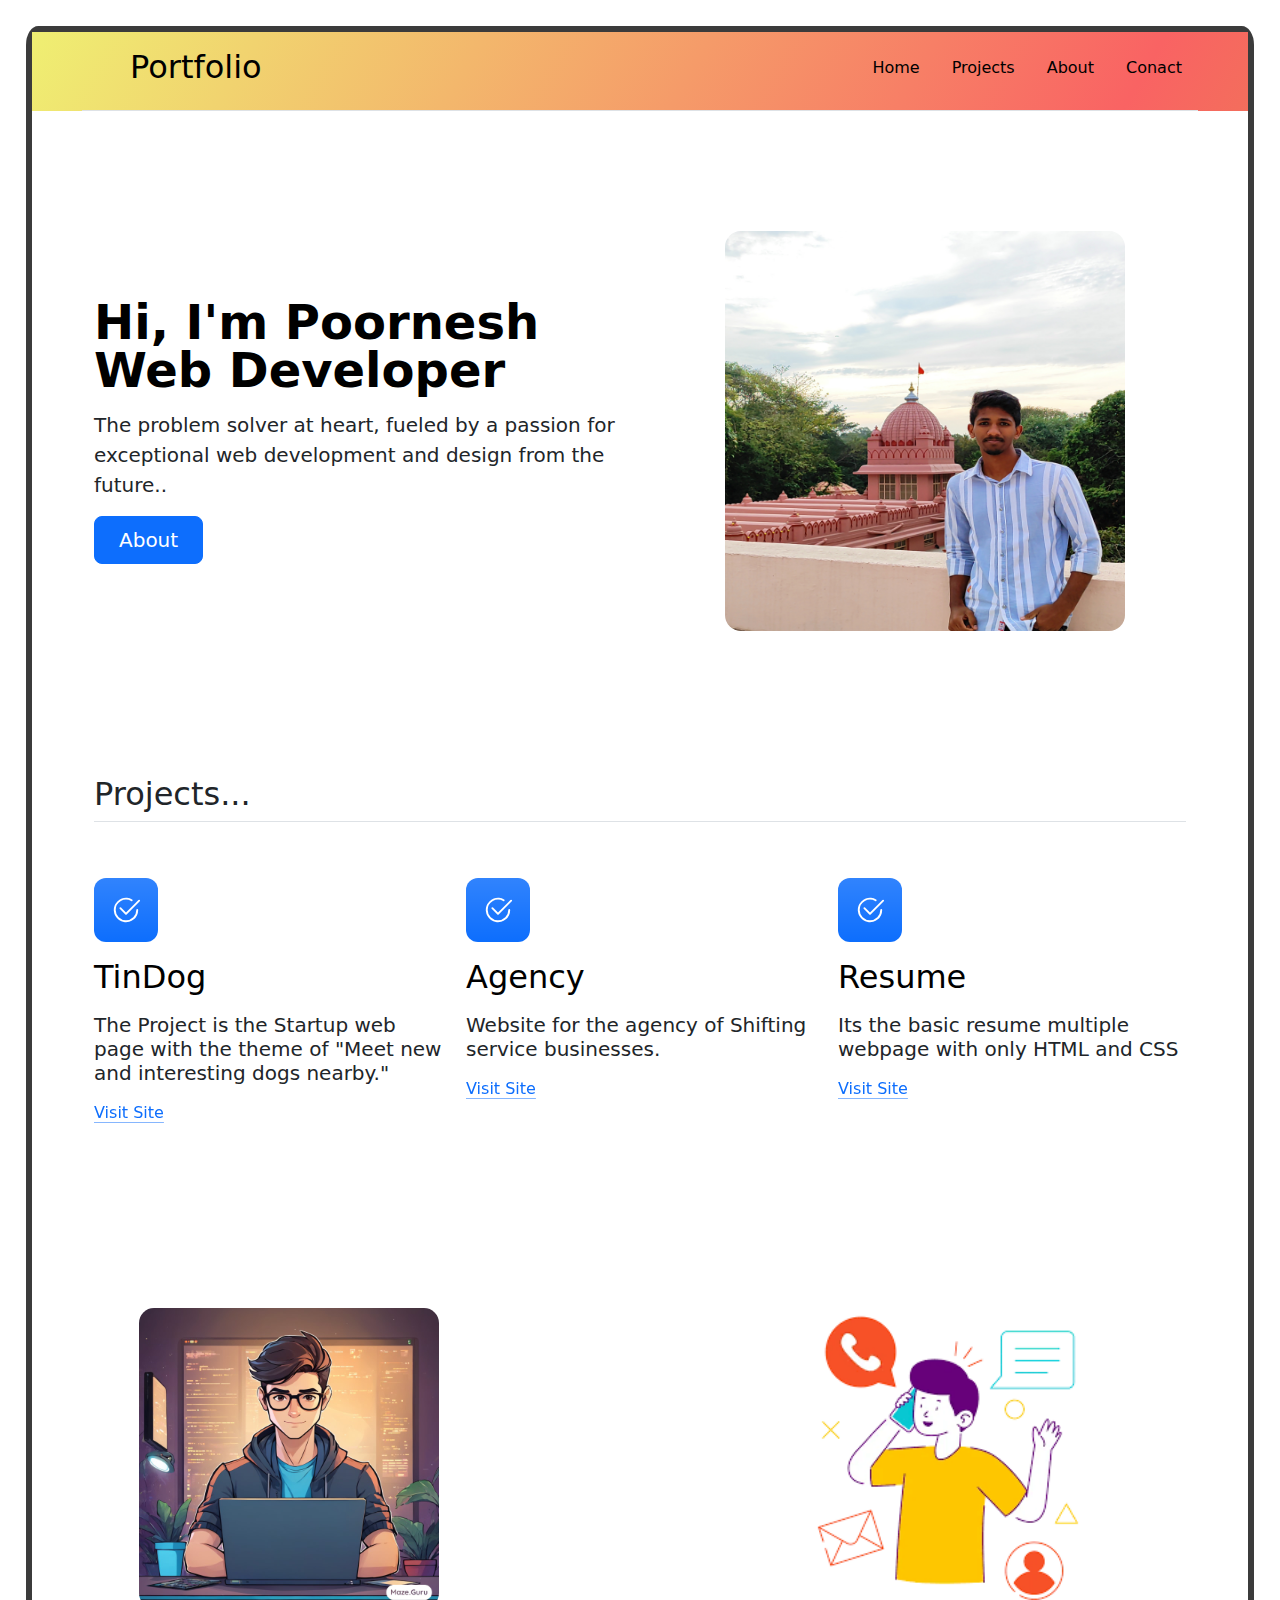
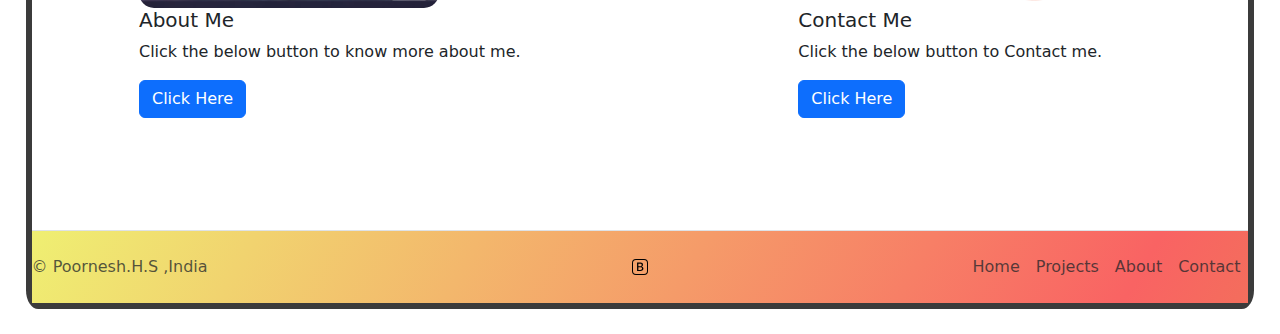
<file: index.html>
<!DOCTYPE html>
<html lang="en">
<head>
    <meta charset="UTF-8">
    <meta name="viewport" content="width=device-width, initial-scale=1.0">
    <title>Portfolio</title>
    <link href="https://cdn.jsdelivr.net/npm/bootstrap@5.3.3/dist/css/bootstrap.min.css" rel="stylesheet" integrity="sha384-QWTKZyjpPEjISv5WaRU9OFeRpok6YctnYmDr5pNlyT2bRjXh0JMhjY6hW+ALEwIH" crossorigin="anonymous">
    <link rel="stylesheet" href="./style.css"/>
</head>
<body>
    <div class="Container">
    <section id="navbar" class="nav-container">
        <!--Navbar-->
        <div class="container">
            <header class="d-flex flex-wrap justify-content-center py-3 mb-4 border-bottom">
            <a href="/" class="d-flex align-items-center mb-3 mb-md-0 me-md-auto link-body-emphasis text-decoration-none">
                <svg class="bi me-2" width="40" height="32"><use xlink:href="#bootstrap"></use></svg>
                <span class="fs-4" font-family="Work Sans",sans-serif;><h2>Portfolio</h2></span>
            </a>
        
            <ul class="nav nav-pills">
                <li class="nav-item"><a href="#" class="nav-link " aria-current="page" style="color:black">Home</a></li>
                <li class="nav-item"><a href="#" class="nav-link" style="color:black" >Projects</a></li>
                <li class="nav-item"><a href="#" class="nav-link" style="color:black">About</a></li>
                <li class="nav-item"><a href="#" class="nav-link" style="color:black">Conact</a></li>
            </ul>
            </header>
        </div>
    </section>

        <!--Hero-->
    <section>
        <div class="container col-xxl-8 px-4 py-5">
            <div class="row flex-lg-row-reverse align-items-center g-5 py-5">
              <div class="col-10 col-sm-8 col-lg-6">
                <img src="./Profile Photo.jpg" class="d-block mx-lg-auto img-fluid rounded-4 " alt="Profile photo" width="700" height="500" loading="lazy" class="rounded-circle border border-white">
              </div>
              <div class="col-lg-6">
                <h2 class="display-5 fw-bold text-body-emphasis lh-1 mb-3">Hi, I'm Poornesh     Web Developer</h2>
                <p class="lead" font="medium" >The problem solver at heart, fueled by a passion for exceptional web development and design from the future..</p>
                <div class="d-grid gap-2 d-md-flex justify-content-md-start">
                  <button type="button" class="btn btn-primary btn-lg px-4 me-md-2">About</button>
                </div>
              </div>
            </div>
        </div>
        </section>

        <!--feature-->
        <div class="container px-4 py-5" id="featured-3">
            <h2 class="pb-2 border-bottom">Projects...</h2>
            <div class="row g-4 py-5 row-cols-1 row-cols-lg-3">
            <div class="feature col">
                <div class="feature-icon d-inline-flex align-items-center justify-content-center text-bg-primary bg-gradient fs-2 mb-3">
                    <svg xmlns="http://www.w3.org/2000/svg" width="30" height="30" fill="currentColor" class="bi bi-check2-circle" viewBox="0 0 16 16">
                        <path d="M2.5 8a5.5 5.5 0 0 1 8.25-4.764.5.5 0 0 0 .5-.866A6.5 6.5 0 1 0 14.5 8a.5.5 0 0 0-1 0 5.5 5.5 0 1 1-11 0"/>
                        <path d="M15.354 3.354a.5.5 0 0 0-.708-.708L8 9.293 5.354 6.646a.5.5 0 1 0-.708.708l3 3a.5.5 0 0 0 .708 0z"/>
                    </svg>
                </div>
                <h3 class="fs-2 text-body-emphasis">TinDog</h3>
                <p><h5>The Project is the Startup web page with the theme of "Meet new and interesting dogs nearby."</h5></p>
                <a href="https://poornesh-39.github.io/TinDog-Framework/" class="icon-link">
                Visit Site
                <svg class="bi"><use xlink:href="#chevron-right"></use></svg>
                </a>
            </div>
            <div class="feature col">
                <div class="feature-icon d-inline-flex align-items-center justify-content-center text-bg-primary bg-gradient fs-2 mb-3">
                    <svg xmlns="http://www.w3.org/2000/svg" width="30" height="30" fill="currentColor" class="bi bi-check2-circle" viewBox="0 0 16 16">
                        <path d="M2.5 8a5.5 5.5 0 0 1 8.25-4.764.5.5 0 0 0 .5-.866A6.5 6.5 0 1 0 14.5 8a.5.5 0 0 0-1 0 5.5 5.5 0 1 1-11 0"/>
                        <path d="M15.354 3.354a.5.5 0 0 0-.708-.708L8 9.293 5.354 6.646a.5.5 0 1 0-.708.708l3 3a.5.5 0 0 0 .708 0z"/>
                    </svg>
                </div>
                <h3 class="fs-2 text-body-emphasis">Agency</h3>
                <p><h5>Website for the agency of Shifting service businesses.</h5></p>
                <a href="https://poornesh-39.github.io/Move-with-Joy/" class="icon-link">
                Visit Site
                <svg class="bi"><use xlink:href="#chevron-right"></use></svg>
                </a>
            </div>
            <div class="feature col">
                <div class="feature-icon d-inline-flex align-items-center justify-content-center text-bg-primary bg-gradient fs-2 mb-3">
                    <svg xmlns="http://www.w3.org/2000/svg" width="30" height="30" fill="currentColor" class="bi bi-check2-circle" viewBox="0 0 16 16">
                        <path d="M2.5 8a5.5 5.5 0 0 1 8.25-4.764.5.5 0 0 0 .5-.866A6.5 6.5 0 1 0 14.5 8a.5.5 0 0 0-1 0 5.5 5.5 0 1 1-11 0"/>
                        <path d="M15.354 3.354a.5.5 0 0 0-.708-.708L8 9.293 5.354 6.646a.5.5 0 1 0-.708.708l3 3a.5.5 0 0 0 .708 0z"/>
                    </svg>
                </div>
                <h3 class="fs-2 text-body-emphasis">Resume</h3>
                <p><h5>Its the basic resume multiple webpage with only HTML and CSS</h5></p>
                <a href="https://poornesh-39.github.io/Resume/" class="icon-link">
                Visit Site
                <svg class="bi"><use xlink:href="#chevron-right"></use></svg>
                </a>
            </div>
            </div>
        </div>
    </section>

    <!--Extra-->
    <section>
        <div class="row">
            <div class="col-sm-6 mb-3 mb-sm-0 ">
              <div class="card border border-0">
                <div class="card-body">
                    <img class="img" src="./About me.jpeg" alt="agency">
                  <h5 class="card-title">About Me</h5>
                  <p class="card-text">Click the below button to know more about me.</p>
                  <a href="./about.html" class="btn btn-primary">Click Here</a>
                </div>
              </div>
            </div>
            <div class="col-sm-6">
              <div class="card border border-0">
                <div class="card-body">
                    <img class="img" src="./contact me.png" alt="Dogs">
                  <h5 class="card-title">Contact Me </h5>
                  <p class="card-text">Click the below button to Contact me.</p>
                  <a href="./contact.html" class="btn btn-primary">Click Here</a>
                </div>
              </div>
            </div>
          </div>
    </section>

    <!--Footer-->
    <section>
        <div class="nav-container">
            <footer class="d-flex flex-wrap justify-content-between align-items-center py-3 my-4 mb-0 border-top ">
              <p class="col-md-4 mb-0 text-body-secondary">© Poornesh.H.S ,India</p>
          
              <a href="/" class="col-md-4 d-flex align-items-center justify-content-center mb-3 mb-md-0 me-md-auto link-body-emphasis text-decoration-none">
                <svg xmlns="http://www.w3.org/2000/svg" width="16" height="16" fill="currentColor" class="bi bi-bootstrap" viewBox="0 0 16 16">
                  <path d="M5.062 12h3.475c1.804 0 2.888-.908 2.888-2.396 0-1.102-.761-1.916-1.904-2.034v-.1c.832-.14 1.482-.93 1.482-1.816 0-1.3-.955-2.11-2.542-2.11H5.062zm1.313-4.875V4.658h1.78c.973 0 1.542.457 1.542 1.237 0 .802-.604 1.23-1.764 1.23zm0 3.762V8.162h1.822c1.236 0 1.887.463 1.887 1.348 0 .896-.627 1.377-1.811 1.377z"/>
                  <path d="M0 4a4 4 0 0 1 4-4h8a4 4 0 0 1 4 4v8a4 4 0 0 1-4 4H4a4 4 0 0 1-4-4zm4-3a3 3 0 0 0-3 3v8a3 3 0 0 0 3 3h8a3 3 0 0 0 3-3V4a3 3 0 0 0-3-3z"/>
                </svg>
              </a>
          
              <ul class="nav col-md-4 justify-content-end">
                <li class="nav-item"><a href="#" class="nav-link px-2 text-body-secondary" style="color:black">Home</a></li>
                <li class="nav-item"><a href="#" class="nav-link px-2 text-body-secondary" style="color:black">Projects</a></li>
                <li class="nav-item"><a href="#" class="nav-link px-2 text-body-secondary" style="color:black">About</a></li>
                <li class="nav-item"><a href="#" class="nav-link px-2 text-body-secondary" style="color:black">Contact</a></li>
              </ul>
            </footer>
          </div>
    </section>
    </div>
    <script src="https://cdn.jsdelivr.net/npm/bootstrap@5.3.3/dist/js/bootstrap.bundle.min.js" integrity="sha384-YvpcrYf0tY3lHB60NNkmXc5s9fDVZLESaAA55NDzOxhy9GkcIdslK1eN7N6jIeHz" crossorigin="anonymous"></script>
</body>
</html>
</file>
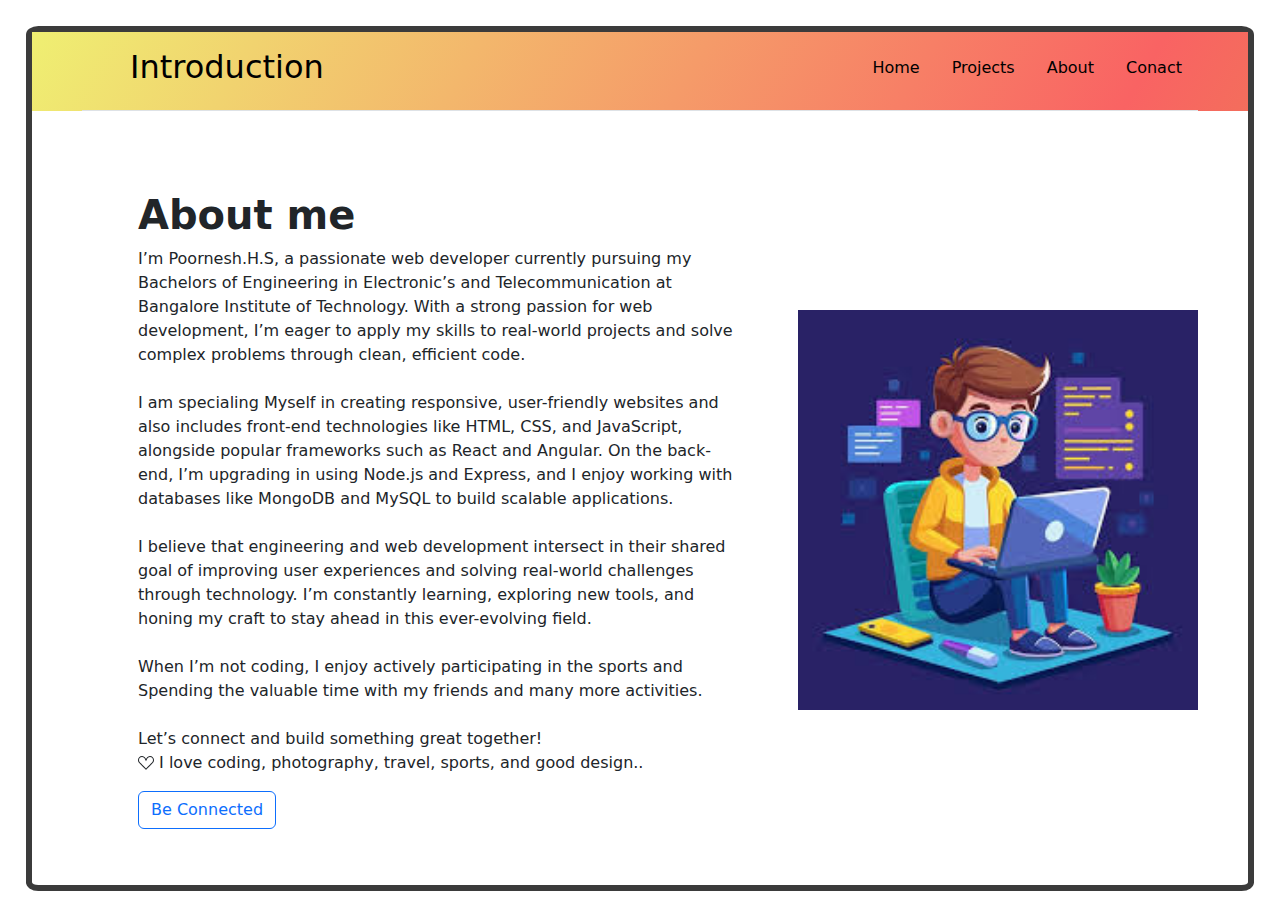
<file: about.html>
<!DOCTYPE html>
<html lang="en">
<head>
    <meta charset="UTF-8">
    <meta name="viewport" content="width=device-width, initial-scale=1.0">
    <title>About Page</title>
    <link href="https://cdn.jsdelivr.net/npm/bootstrap@5.3.3/dist/css/bootstrap.min.css" rel="stylesheet" integrity="sha384-QWTKZyjpPEjISv5WaRU9OFeRpok6YctnYmDr5pNlyT2bRjXh0JMhjY6hW+ALEwIH" crossorigin="anonymous">
    <link rel="stylesheet" href="./style.css" />
</head>
<body>
    <div class="Container">
        <!--Navbar-->
        <section id="navbar" class="nav-container">
            <!--Navbar-->
            <div class="container">
                <header class="d-flex flex-wrap justify-content-center py-3 mb-4 border-bottom">
                <a href="/" class="d-flex align-items-center mb-3 mb-md-0 me-md-auto link-body-emphasis text-decoration-none">
                    <svg class="bi me-2" width="40" height="32"><use xlink:href="#bootstrap"></use></svg>
                    <span class="fs-4" font-family="Work Sans",sans-serif;><h2>Introduction</h2></span>
                </a>
            
                <ul class="nav nav-pills">
                    <li class="nav-item"><a href="#" class="nav-link " aria-current="page" style="color:black">Home</a></li>
                    <li class="nav-item"><a href="#" class="nav-link" style="color:black" >Projects</a></li>
                    <li class="nav-item"><a href="#" class="nav-link" style="color:black">About</a></li>
                    <li class="nav-item"><a href="#" class="nav-link" style="color:black">Conact</a></li>
                </ul>
                </header>
            </div>
        </section>

    <!--Card-->
    <div class="container">
        <section id="card">
            <div id="about" class="bg-white d-flex flex-column-reverse flex-lg-row row-cols-lg-2 gap-2 align-items-center">
                
                    <div class="m-lg-5 m-4 p-2 flex-fill"><h1 class="fw-bold">About me</h1>
                    <p>I’m Poornesh.H.S, a passionate web developer currently pursuing my Bachelors of Engineering in Electronic’s and Telecommunication at Bangalore Institute of Technology. With a strong passion for web development, I’m eager to apply my skills to real-world projects and solve complex problems through clean, efficient code.<br /><br />
                        I am specialing Myself in creating responsive, user-friendly websites and  also includes front-end technologies like HTML, CSS, and JavaScript, alongside popular frameworks such as React and Angular. On the back-end, I’m upgrading in using Node.js and Express, and I enjoy working with databases like MongoDB and MySQL to build scalable applications.<br /><br />
                        I believe that engineering and web development intersect in their shared goal of improving user experiences and solving real-world challenges through technology. I’m constantly learning, exploring new tools, and honing my craft to stay ahead in this ever-evolving field.<br /><br />
                        When I’m not coding, I enjoy actively participating in the sports and Spending the valuable time with my friends and many more activities.<br /><br />
                        Let’s connect and build something great together!<br />
    
                    <svg xmlns="http://www.w3.org/2000/svg" width="16" height="16" fill="currentColor" class="bi bi-suit-heart" viewBox="0 0 16 16">
                    <path d="m8 6.236-.894-1.789c-.222-.443-.607-1.08-1.152-1.595C5.418 2.345 4.776 2 4 2 2.324 2 1 3.326 1 4.92c0 1.211.554 2.066 1.868 3.37.337.334.721.695 1.146 1.093C5.122 10.423 6.5 11.717 8 13.447c1.5-1.73 2.878-3.024 3.986-4.064.425-.398.81-.76 1.146-1.093C14.446 6.986 15 6.131 15 4.92 15 3.326 13.676 2 12 2c-.777 0-1.418.345-1.954.852-.545.515-.93 1.152-1.152 1.595L8 6.236zm.392 8.292a.513.513 0 0 1-.784 0c-1.601-1.902-3.05-3.262-4.243-4.381C1.3 8.208 0 6.989 0 4.92 0 2.755 1.79 1 4 1c1.6 0 2.719 1.05 3.404 2.008.26.365.458.716.596.992a7.55 7.55 0 0 1 .596-.992C9.281 2.049 10.4 1 12 1c2.21 0 4 1.755 4 3.92 0 2.069-1.3 3.288-3.365 5.227-1.193 1.12-2.642 2.48-4.243 4.38z"></path>
                </svg> I love coding, photography, travel, sports, and good design..</p>
                <a target="_blank" href="./contact.html"><button class="btn btn-outline-primary">Be Connected</button></a> 
                </div>
                <div class="download"><img src="./download.jpeg" class="phone1 img-fluid" alt=""></div>
            </div>
        </section>
     </div>
</div>
    <script src="https://cdn.jsdelivr.net/npm/bootstrap@5.3.3/dist/js/bootstrap.bundle.min.js" integrity="sha384-YvpcrYf0tY3lHB60NNkmXc5s9fDVZLESaAA55NDzOxhy9GkcIdslK1eN7N6jIeHz" crossorigin="anonymous"></script>
</body>
</html>
</file>
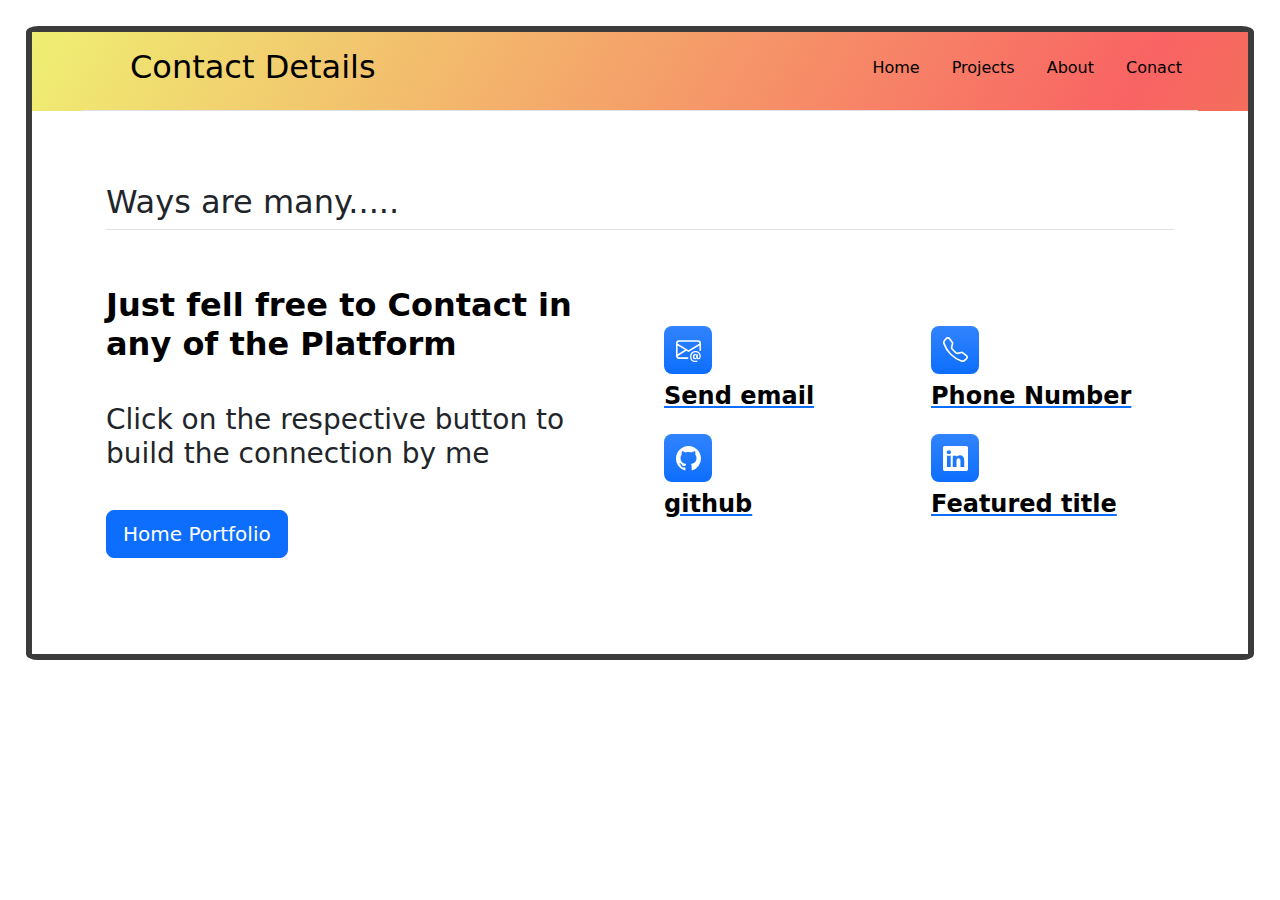
<file: contact.html>
<!DOCTYPE html>
<html lang="en">
<head>
    <meta charset="UTF-8">
    <meta name="viewport" content="width=device-width, initial-scale=1.0">
    <title>Contact Details</title>
    <link href="https://cdn.jsdelivr.net/npm/bootstrap@5.3.3/dist/css/bootstrap.min.css" rel="stylesheet" integrity="sha384-QWTKZyjpPEjISv5WaRU9OFeRpok6YctnYmDr5pNlyT2bRjXh0JMhjY6hW+ALEwIH" crossorigin="anonymous">
    <link rel="stylesheet" href="./style.css">
</head>
<body>
    <div class="Container">
        <!--Navbar-->
        <section id="navbar" class="nav-container">
            <!--Navbar-->
            <div class="container">
                <header class="d-flex flex-wrap justify-content-center py-3 mb-4 border-bottom">
                <a href="/" class="d-flex align-items-center mb-3 mb-md-0 me-md-auto link-body-emphasis text-decoration-none">
                    <svg class="bi me-2" width="40" height="32"><use xlink:href="#bootstrap"></use></svg>
                    <span class="fs-4" font-family="Work Sans",sans-serif;><h2>Contact Details</h2></span>
                </a>
            
                <ul class="nav nav-pills">
                    <li class="nav-item"><a href="#" class="nav-link " aria-current="page" style="color:black">Home</a></li>
                    <li class="nav-item"><a href="#" class="nav-link" style="color:black" >Projects</a></li>
                    <li class="nav-item"><a href="#" class="nav-link" style="color:black">About</a></li>
                    <li class="nav-item"><a href="#" class="nav-link" style="color:black">Conact</a></li>
                </ul>
                </header>
            </div>
        </section>

        <!--Features-->
        <section class="container">
            <div class="container px-4 py-5">
                <h2 class="pb-2 border-bottom">Ways are many.....</h2>
            
                <div class="row row-cols-1 row-cols-md-2 align-items-md-center g-5 py-5">
                <div class="col d-flex flex-column align-items-start gap-2">
                    <h2 class="fw-bold text-body-emphasis">Just fell free to Contact in any of the Platform</h2>
                    <p class="text-body-secondary"><h3>Click on the respective button to build the connection by me</h3></p>
                    <a href="./index.html" class="btn btn-primary btn-lg">Home Portfolio</a>
                </div>
            
                <div class="col">
                    <div class="row row-cols-1 row-cols-sm-2 g-4">
                    <div class="col d-flex flex-column gap-2">
                        <div class="feature-icon-small d-inline-flex align-items-center justify-content-center text-bg-primary bg-gradient fs-4 rounded-3">
                            <svg xmlns="http://www.w3.org/2000/svg" width="25" height="25" fill="currentColor" class="bi bi-envelope-at" viewBox="0 0 16 16">
                                <path d="M2 2a2 2 0 0 0-2 2v8.01A2 2 0 0 0 2 14h5.5a.5.5 0 0 0 0-1H2a1 1 0 0 1-.966-.741l5.64-3.471L8 9.583l7-4.2V8.5a.5.5 0 0 0 1 0V4a2 2 0 0 0-2-2zm3.708 6.208L1 11.105V5.383zM1 4.217V4a1 1 0 0 1 1-1h12a1 1 0 0 1 1 1v.217l-7 4.2z"/>
                                <path d="M14.247 14.269c1.01 0 1.587-.857 1.587-2.025v-.21C15.834 10.43 14.64 9 12.52 9h-.035C10.42 9 9 10.36 9 12.432v.214C9 14.82 10.438 16 12.358 16h.044c.594 0 1.018-.074 1.237-.175v-.73c-.245.11-.673.18-1.18.18h-.044c-1.334 0-2.571-.788-2.571-2.655v-.157c0-1.657 1.058-2.724 2.64-2.724h.04c1.535 0 2.484 1.05 2.484 2.326v.118c0 .975-.324 1.39-.639 1.39-.232 0-.41-.148-.41-.42v-2.19h-.906v.569h-.03c-.084-.298-.368-.63-.954-.63-.778 0-1.259.555-1.259 1.4v.528c0 .892.49 1.434 1.26 1.434.471 0 .896-.227 1.014-.643h.043c.118.42.617.648 1.12.648m-2.453-1.588v-.227c0-.546.227-.791.573-.791.297 0 .572.192.572.708v.367c0 .573-.253.744-.564.744-.354 0-.581-.215-.581-.8Z"/>
                              </svg>
                        </div>
                        <a href="mailto:poorneshhsgowda2004@gmail.com"><h4 class="fw-semibold mb-0 text-body-emphasis">Send email</h4></a>
                    </div>
            
                    <div class="col d-flex flex-column gap-2">
                        <div class="feature-icon-small d-inline-flex align-items-center justify-content-center text-bg-primary bg-gradient fs-4 rounded-3">
                            <svg xmlns="http://www.w3.org/2000/svg" width="25" height="25" fill="currentColor" class="bi bi-telephone" viewBox="0 0 16 16">
                                <path d="M3.654 1.328a.678.678 0 0 0-1.015-.063L1.605 2.3c-.483.484-.661 1.169-.45 1.77a17.6 17.6 0 0 0 4.168 6.608 17.6 17.6 0 0 0 6.608 4.168c.601.211 1.286.033 1.77-.45l1.034-1.034a.678.678 0 0 0-.063-1.015l-2.307-1.794a.68.68 0 0 0-.58-.122l-2.19.547a1.75 1.75 0 0 1-1.657-.459L5.482 8.062a1.75 1.75 0 0 1-.46-1.657l.548-2.19a.68.68 0 0 0-.122-.58zM1.884.511a1.745 1.745 0 0 1 2.612.163L6.29 2.98c.329.423.445.974.315 1.494l-.547 2.19a.68.68 0 0 0 .178.643l2.457 2.457a.68.68 0 0 0 .644.178l2.189-.547a1.75 1.75 0 0 1 1.494.315l2.306 1.794c.829.645.905 1.87.163 2.611l-1.034 1.034c-.74.74-1.846 1.065-2.877.702a18.6 18.6 0 0 1-7.01-4.42 18.6 18.6 0 0 1-4.42-7.009c-.362-1.03-.037-2.137.703-2.877z"/>
                              </svg>
                        </div>
                        <a href="tel:8660959916"><h4 class="fw-semibold mb-0 text-body-emphasis">Phone Number</h4></a>
                    </div>
            
                    <div class="col d-flex flex-column gap-2">
                        <div class="feature-icon-small d-inline-flex align-items-center justify-content-center text-bg-primary bg-gradient fs-4 rounded-3">
                            <svg xmlns="http://www.w3.org/2000/svg" width="25" height="25" fill="currentColor" class="bi bi-github" viewBox="0 0 16 16">
                                <path d="M8 0C3.58 0 0 3.58 0 8c0 3.54 2.29 6.53 5.47 7.59.4.07.55-.17.55-.38 0-.19-.01-.82-.01-1.49-2.01.37-2.53-.49-2.69-.94-.09-.23-.48-.94-.82-1.13-.28-.15-.68-.52-.01-.53.63-.01 1.08.58 1.23.82.72 1.21 1.87.87 2.33.66.07-.52.28-.87.51-1.07-1.78-.2-3.64-.89-3.64-3.95 0-.87.31-1.59.82-2.15-.08-.2-.36-1.02.08-2.12 0 0 .67-.21 2.2.82.64-.18 1.32-.27 2-.27s1.36.09 2 .27c1.53-1.04 2.2-.82 2.2-.82.44 1.1.16 1.92.08 2.12.51.56.82 1.27.82 2.15 0 3.07-1.87 3.75-3.65 3.95.29.25.54.73.54 1.48 0 1.07-.01 1.93-.01 2.2 0 .21.15.46.55.38A8.01 8.01 0 0 0 16 8c0-4.42-3.58-8-8-8"/>
                              </svg>
                        </div>
                        <a href="https://github.com/poornesh-39"><h4 class="fw-semibold mb-0 text-body-emphasis">github</h4></a>
                    </div>
            
                    <div class="col d-flex flex-column gap-2">
                        <div class="feature-icon-small d-inline-flex align-items-center justify-content-center text-bg-primary bg-gradient fs-4 rounded-3">
                            <svg xmlns="http://www.w3.org/2000/svg" width="25" height="25" fill="currentColor" class="bi bi-linkedin" viewBox="0 0 16 16">
                                <path d="M0 1.146C0 .513.526 0 1.175 0h13.65C15.474 0 16 .513 16 1.146v13.708c0 .633-.526 1.146-1.175 1.146H1.175C.526 16 0 15.487 0 14.854zm4.943 12.248V6.169H2.542v7.225zm-1.2-8.212c.837 0 1.358-.554 1.358-1.248-.015-.709-.52-1.248-1.342-1.248S2.4 3.226 2.4 3.934c0 .694.521 1.248 1.327 1.248zm4.908 8.212V9.359c0-.216.016-.432.08-.586.173-.431.568-.878 1.232-.878.869 0 1.216.662 1.216 1.634v3.865h2.401V9.25c0-2.22-1.184-3.252-2.764-3.252-1.274 0-1.845.7-2.165 1.193v.025h-.016l.016-.025V6.169h-2.4c.03.678 0 7.225 0 7.225z"/>
                              </svg>
                        </div>
                        <a href="https://www.linkedin.com/in/poornesh-h-s-86b46b260/"><h4 class="fw-semibold mb-0 text-body-emphasis">Featured title</h4></a>
                    </div>
                    </div>
                </div>
                </div>
            </div>
        </section>


    </div>
    <script src="https://cdn.jsdelivr.net/npm/bootstrap@5.3.3/dist/js/bootstrap.bundle.min.js" integrity="sha384-YvpcrYf0tY3lHB60NNkmXc5s9fDVZLESaAA55NDzOxhy9GkcIdslK1eN7N6jIeHz" crossorigin="anonymous"></script>
</body>
</html>
</file>
<file: style.css>
.nav-container{
    background: linear-gradient(300deg, #c7c226, #f96363, #efef72);
    background-size: 180% 180%;
    animation: gradient-animation 5s ease infinite;
    border-radius: 0%;
  }
  
  @keyframes gradient-animation {
    0% {
      background-position: 0% 50%;
    }
    50% {
      background-position: 100% 50%;
    }
    100% {
      background-position: 0% 50%;
    }
  }

  .feature-icon {
    width: 4rem;
    height: 4rem;
    border-radius: .75rem;
}

body {
    background-color:white;
    /* hwb(0 39% 56% / 0.721);
    /*#83c9fb*/
    /*  hsl(16, 95%, 75%);*/
}

.Container{
    background-color: white;
    margin :2%;
    border:6px solid #1f1f1fdf ;
    padding: 0%;
    border-radius: 1%;
}

.card{
    padding:5%;
    margin:7%;
    justify-content:space-between ;
    align-items:center ;
}

.img{
    height: 300px;
    width: 300px;
    border-radius: 5%;
}
/*About Page*/
.about{
  display: flex;
  justify-content: center;
  align-items: center;
  height: 100vh;
}

.img-fluid{
  height: 400px;
  width: 400px;
}

.feature-icon-small {
  width: 3rem;
  height: 3rem;
}

#about{
  display: block;
}

.download{
  display: block;
  height: 400px;
  width: 400px;
  padding:0%;
}
@media (max-width: 500px) {

  /* CSS for screens below or equal to 600px wide */
  .download {
    width: 300px;
  }
}
</file>
